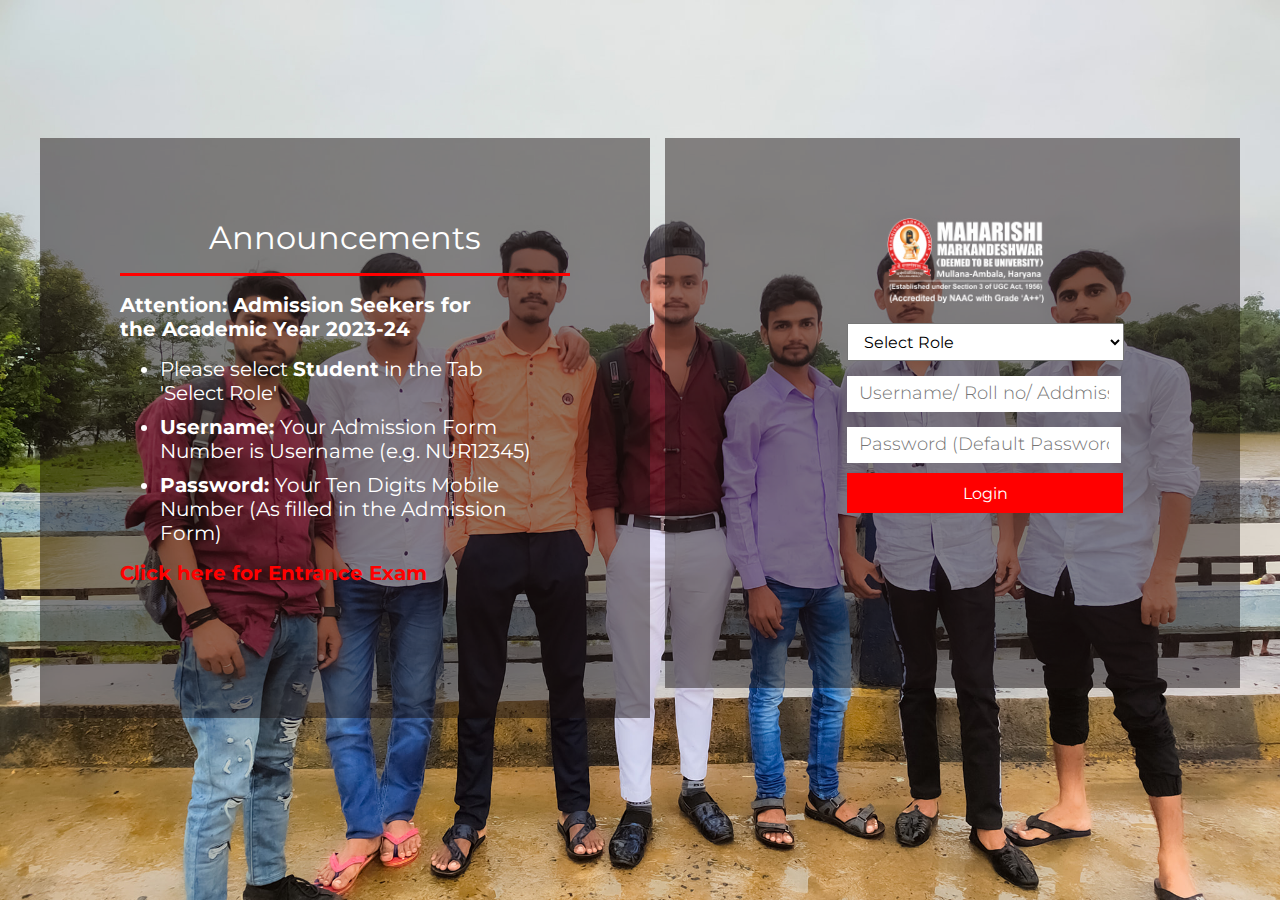
<file: index.html>
<!DOCTYPE html>
<html lang="en">
<head>
    <meta charset="UTF-8">
    <meta name="viewport" content="width=device-width, initial-scale=1.0">
    <link rel="preconnect" href="https://fonts.googleapis.com">
    <link rel="preconnect" href="https://fonts.gstatic.com" crossorigin>
    <link href="https://fonts.googleapis.com/css2?family=Montserrat:wght@300;400;500;600&display=swap" rel="stylesheet">
    <link rel="stylesheet" href="style.css">
    <title>erp.mmumullana.org</title>
</head>
<body>
    <div class="container">
        <div class="announcement">
            <h2 class="announce">Announcements</h2>
            <hr>
            <h2 class="h2">Attention: Admission Seekers for <br> the Academic Year 2023-24</h2>
            <ul>
               
                <li>Please select <b>Student</b> in the Tab <br> 'Select Role'</li>
                <li><b>Username: </b> Your Admission Form Number is Username (e.g. NUR12345)</li>
                <li>
                    <b>Password: </b> Your Ten Digits Mobile Number (As filled in the Admission Form)

                </li>

            </ul>
           <div class="new-user">
            <a class="Click">Click here for Entrance Exam</a>
           </div>
        </div>
        <div class="login">
            <form action="" method="post">
                <img src="logo.png" alt="">
                <select name="" id="">

                    <option value="Select Role">Select Role</option>
                    <option value="Admin">Admin</option>
                    <option value="Teacher">Teacher</option>
                    <option value="Student">Student</option>
                </select>
                <input type="text" placeholder="Username/ Roll no/ Addmission no" name="" id="" required>
                <input type="text" name="" placeholder="Password (Default Password is your roll no)" id="" required>
                <button>
                    <a class="btn" target="_blank" href="./home/index.html">Login</a>
                </button>
            </form>
        </div>
    </div>
    <footer>

    </footer>
    
</body>
</html>
</file>
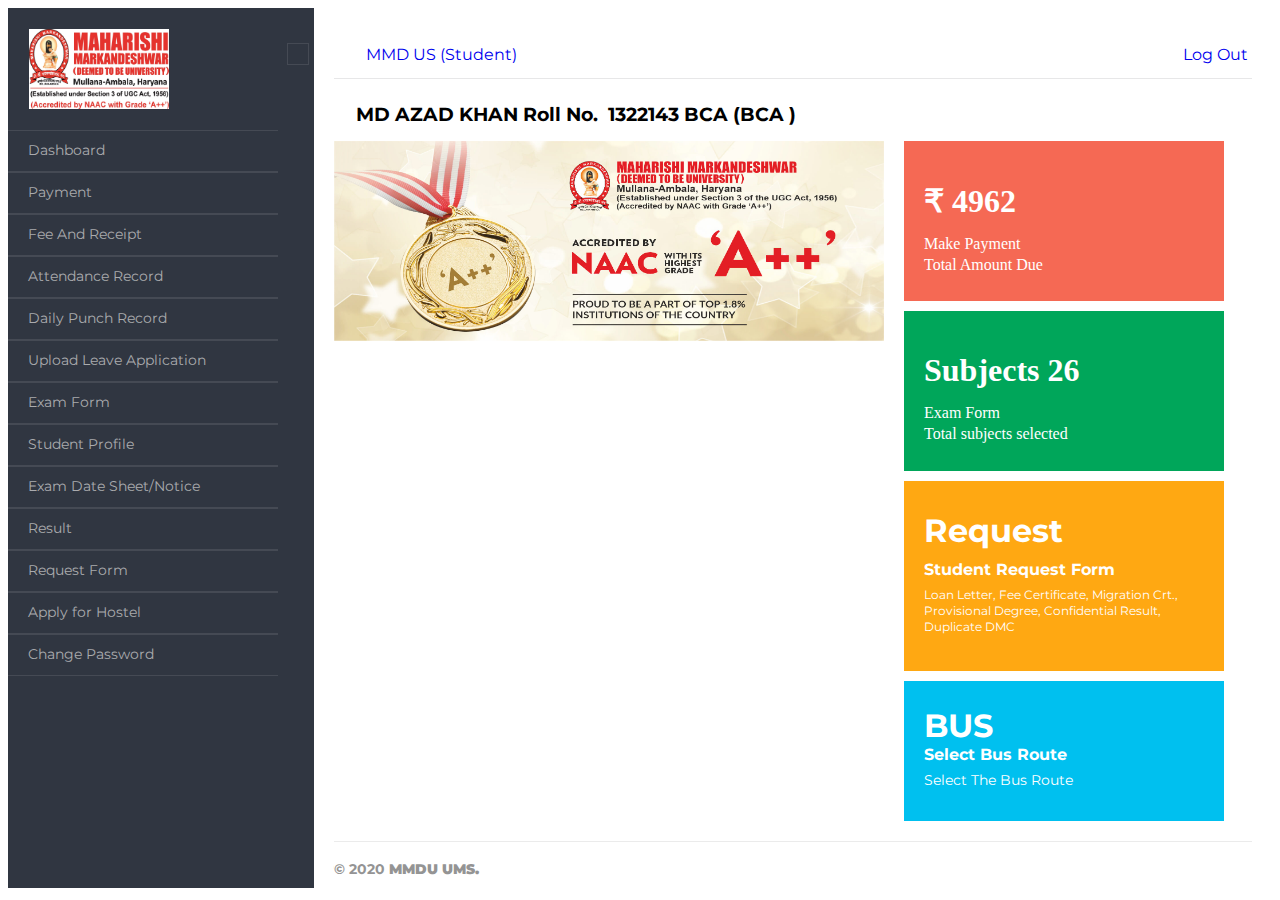
<file: home/index.html>
<!DOCTYPE html>
<html lang="en">
<head>
    <meta charset="UTF-8">
    <meta name="viewport" content="width=device-width, initial-scale=1.0">
    <link rel="preconnect" href="https://fonts.gstatic.com" crossorigin>
    <link href="https://fonts.googleapis.com/css2?family=Montserrat:wght@300;400;500;600&display=swap" rel="stylesheet">
    <link rel="stylesheet" href="https://cdnjs.cloudflare.com/ajax/libs/font-awesome/6.4.2/css/all.min.css" integrity="sha512-z3gLpd7yknf1YoNbCzqRKc4qyor8gaKU1qmn+CShxbuBusANI9QpRohGBreCFkKxLhei6S9CQXFEbbKuqLg0DA==" crossorigin="anonymous" referrerpolicy="no-referrer" />
    <link rel="stylesheet" href="style.css">
    <link rel="stylesheet" href="style.css">
    <title>  MD AZAD KHAN Roll No. 1322143 BCA (BCA )</title>
</head>
<body>
    <div class="container">
        <div class="slide"> 
            <div class="nav-logo">
                <img class="logo" src="logo.png" alt="">
                <span class="nav-baar">
                    <a href="#" >
                        <i class="fa-solid fa-bars baar"></i>
                    </a>
                </span>
            </div>

            <div class="nav-content">
                <a href="#">
                    <i class="fa-solid fa-gauge-simple-high"></i>
                    Dashboard
                </a>
                <a href="#">
                    <i class="fa-regular fa-credit-card"></i>Payment
                </a>
                <a href="#">
                    <i class="fa-regular fa-credit-card"></i>Fee And Receipt
                </a>
                <a href="#">
                    <i class="fa-regular fa-credit-card"></i>Attendance Record
                </a>
                <a href="#">
                    <i class="fa-regular fa-credit-card"></i>Daily Punch Record
                </a>
                <a href="#">
                    <i class="fa-regular fa-credit-card"></i>Upload Leave Application
                </a>
                <a href="#" class="exam">
                    <i class="fa-regular fa-credit-card"></i>Exam Form
                </a>
                <a href="#">
                    <i class="fa-solid fa-lock"></i>Student Profile
                </a>
                <a href="#">
                    <i class="fa-solid fa-lock"></i>Exam Date Sheet/Notice
                </a>
                <a href="#">
                    <i class="fa-solid fa-lock"></i>Result
                </a>
                <a href="#">
                    <i class="fa-solid fa-lock"></i>Request Form
                </a>
                <a href="#">
                    <i class="fa-solid fa-lock"></i>Apply for Hostel
                </a>
                <a href="#">
                    <i class="fa-solid fa-lock"></i>Change Password
                </a>

            </div>
        </div>
        <div class="main">
            <div class="nav-head">
               <div class="mmu">
                <a href="#" class="icon">
                     <i class="fa-solid fa-user "></i> MMD US (Student)
                </a>
               </div>
                <div class="login">
                    <a href="#" class="icon">Log Out 
                        <i class="fa-solid fa-arrow-right-from-bracket "></i>
                    </a>
                </div>
            </div>
            <div class="name">
                <a>
                    <i class="fa-regular fa-circle-right"></i>

                </a>
                <a>
                    MD AZAD KHAN Roll No. 
                </a>
                <a>
                    1322143 BCA (BCA )
                </a>
            </div>
            <div class="nav-main">
                <div class="main-img">
                    <img src="naac.jpg" alt="">
                </div>
                <div class="nav-list">
                    <div class="payment">
                        <h1>
                            ₹ 4962
                        </h1>
                        <p>
                            Make Payment
                        </p>
                        <p>
                            Total Amount Due
                        </p>
                        <i class="fa-solid fa-users"></i>
                    </div>
                    <div class="subject">
                        <h1>
                            Subjects 26
                        </h1>
                        <p>
                            Exam Form
                        </p>
                        <p>
                            Total subjects selected
                        </p>
                        <i class="fa-solid fa-book"></i>
                    </div>
                    <div class="request">
                        <h1>
                            Request
                        </h1>
                        <h4>
                            Student Request Form
                        </h4>
                        <p>
                            Loan Letter, Fee Certificate, Migration Crt., Provisional Degree, Confidential Result, Duplicate DMC
                        </p>
                        <i class="fa-solid fa-book"></i>
                    </div>
                    <div class="bus">
                        <h1>
                            BUS
                        </h1>
                        <h4>
                            Select Bus Route
                        </h4>
                        <p>
                            Select The Bus Route
                        </p>
                        <i class="fa-solid fa-user"></i>
                    </div>
                </div>
            </div>
            <footer>
                <h4>
                    © 2020 <b> MMDU UMS.</b>
                </h4>
            </footer>
        </div>
    </div>
    
</body>
</html>
</file>
<file: style.css>
body
{
    background-image: url("back.jpg");
    background-size: cover;
    font-family: montserrat,Montserrat;
}
.container
{
    height: 800px;
    width: 1200px;
    margin: auto;
    display: flex;
    justify-content: space-evenly;
}
.announcement
{
    height: 420px;
    width: 850px;
    background-color: #1A11117A;
    margin-top: 130px;
    padding: 80px;
}
.announce
{
    font-size: 32px;
    color: white;
    margin: 0px 0px 8px;
    font-family: 'Montserrat', sans-serif;
    font-weight: 400;
    text-align: center;
}
hr
{
    margin: 16px 0px;
    color: red;
    height: 1px;
    border: 1px solid red;
    background-color: red;
}

.login
{
    height: 390px;
    width: 785px;
    background-color: #1A11117A;
    margin-left: 15px;
    margin-top: 130px;
    padding: 80px;
    /* text-align: center;
    align-items: center;
    justify-content: center; */
}
.h2
{
    color: #ffffff;
    font-size: 20px;
    font-weight: bold;
    font-family: 'Montserrat', sans-serif;
}
li
{
    font-size: 1.25rem;
    color: #ffffff;
    margin-top: 10px;
    font-family: 'Montserrat', sans-serif;
}
.Click
{
    color: red;
    margin: 0px 0px 8px;
    font-size: 20px;
    font-family: 'Montserrat', sans-serif;
    font-weight: bold;

}
.Click:hover
{
    cursor: pointer;

    text-decoration: underline;
}
select
{
    width: 277px;
    height: 38px;
    display: block;
    margin: 20px 0px 0px 40px;
    padding: 6px 12px;
    font-family: 'Montserrat', sans-serif;
    font-size: 16px;

}

img
{
    text-align: center;
    display: block;
    margin: 0px 0px 0px 80px;
}
input
{
    width: 250px;
    height: 24px;
    display: block;
    margin: 15px 0px 0px 40px;
    /* padding: 6px 12px; */
    border: none;
    outline: rgba(0, 0, 255, 0.849);
    padding: 6px 12px;
    font-family: 'Montserrat', sans-serif;
}
button
{
    background-color: red;
    width: 276px;
    height: 40px;
    margin: 10px 0px 0px 40px;
    border: none;
    color: #ffffff;
    font-family: 'Montserrat', sans-serif;
    font-size: 16px;
    text-decoration: none;
}
.btn
{
    text-decoration: none;
    color: #ffffff;
}
button:hover
{
    cursor: pointer;
    background-color: blue;
}
footer
{
    height: 80px;
    /* background-color: antiquewhite; */

}
::placeholder
{
    font-size: large;
    font-weight: 300;
    font-family: 'Montserrat', sans-serif;
    /* padding: 6px; */
    

}
form
{
    height: 207px;
    width: 290px;
    margin: auto;
    padding: 0px 0px 16px;
    font-family: 'Montserrat', sans-serif;
}
</file>
<file: home/style.css>
.container
{
    width:100%;
    height: 870px;
    display: flex;
}
.slide
{
    /* position: fixed;
    left: -23%;
    top: 0;
    transition: all .5s; */
    height: 880px;
    width: 25%;
    background-color: #303641;
    overflow: hidden;
}
/* .slide:hover
{
    left: 0;
    top: 0;
    transition: all .5s;

} */
.main
{
    height: 700px;
    width: 75%;
    /* background-color: red; */
    padding: 20px;
}
.nav-logo
{
    height: 80px;
    width: 280px;
    padding: 21px;

    
}
.logo
{
    height: 80px;
    width: 140px;
}
.nav-baar
{
    height: 20px;
    width: 20px;
   
}
.baar
{
    height: 20px;
    width: 20px;
    font-size: 20px;
    float: right;
    color: #ffffff;
    border: 1px solid #454a54;
    /* margin-right: -40px; */
    margin-top: 14px;
}
.nav-content
{
    display: block;
}
.nav-content a
{
    height: 20px;
    width: 230px;
    padding: 10px 20px;
    display: block;
    color: white;
    font-size: 14px;
    text-decoration: none;
    border-top: 1px solid  #454a54;
    font-family: 'Montserrat', sans-serif;
    color: #aaabae;
    border-bottom: 1px solid #454a54;
}
.exam
{
    border-bottom: 1px solid #454a54;
}
.nav-content i
{
    width: 30px;
}
.nav-head
{
    width: 100%;
    height: 50px;
    background-color: #ffffff;
    display: flex;
    color: #373E4A;
    /* border-bottom: 1px solid #373E4A;
    box-sizing: border-box; */
    /* border-bottom: 1px solid #454a54; */
    box-shadow: rgba(17, 17, 26, 0.1) 0px 1px 0px;
    font-family: 'Montserrat', sans-serif;
    
}
.nav-content a:hover
{
    background-color: #454a54;
    color: #ffffff;
}

.mmu
{
    height: 34px;
    width: 250px;
    padding: 7px 12px;
    margin-top: 10px ;
    
}
.login
{
    height: 34px;
    width: 185px;
    padding: 7px 12px;   
    /* float: right;
    justify-content: end; */
    position: absolute;
    right: 0;
    margin-top: 10px;
}
.nav-head a
{
    margin-left: 20px;
    text-decoration: none;
}

.login a
{
    float: right;
    margin-right: 20px;

    

}
.icon i
{
    width: 20px;
}
.name
{
    height: 23px;
    width: 100%;
    font-size: 1.2rem;
    margin: 17px 0px 8.5px;
    padding: 7px 12px;
    font-family: 'Montserrat', sans-serif;
    font-weight: bold;

}
.name a
{
    margin-left: 5px;
}
.nav-main
{
    height: 100%;
    width: 100%;
    display: flex;

}
.main-img
{
    height: 240px;
    width: 550px;
}
.main-img img
{
    height: 200px;
    width: 550px;
}
.nav-list
{
    height: 100%;
    width: 299px;
    margin-left: 20px;
}
.payment
{
    height: 120px;
    width: 280px;
    background-color: #f56954;
    padding: 20px;
    margin: 0px 0px 10px;
    color: #ffffff;
    overflow: hidden;
    cursor: pointer;
}
.payment i
{
    float: right;
    font-size: 7rem;
    /* margin-top: -10px; */
    position: relative;
    bottom: 0;
    margin-top: -50px;
    margin-right: -16px;
    color: #3036411e;
    overflow: hidden;
    cursor: pointer;
}
.payment p
{
    line-height: 5px;
}
.payment:hover
{
    background-color: #f04b32;
}
.subject
{
    height: 120px;
    width: 280px;
    background-color: #00a65a;
    padding: 20px;
    margin: 0px 0px 10px;
    color: #ffffff;
    overflow: hidden;
    cursor: pointer;
}
.subject:hover
{
    background-color: #019050;
}
.subject i 
{
    float: right;
    font-size: 5rem;
    /* margin-top: -10px; */
    position: relative;
    bottom: 0;
    margin-top: -40px;
    /* margin-right: 20px; */
    color: #3036411e;
    overflow: hidden;
}
.subject p
{
    line-height: 5px;  
}
.request
{
    height: 150px;
    width: 280px;
    background-color: #ffa812;
    padding: 20px;
    margin: 0px 0px 10px;
    color: #ffffff;
    overflow: hidden;
    cursor: pointer;   
    font-family: 'Montserrat', sans-serif;
    line-height: 18px;
}
.request:hover
{
    background-color: #d28705;
}

.request i
{
    float: right;
    font-size: 5rem;
    /* margin-top: -10px; */
    position: relative;
    bottom: 0;
    margin-top: -40px;
    /* margin-right: 20px; */
    color: #3036411e;
    overflow: hidden;
}
.request p
{
    line-height: 16px; 
    margin-top: -14px;
    font-size: 12px;
}
.bus
{
    height: 100px;
    width: 280px;
    background-color: #00c0ef;
    padding: 20px;
    margin: 0px 0px 10px;
    color: #ffffff;
    overflow: hidden;
    cursor: pointer;   
    font-family: 'Montserrat', sans-serif;
    line-height: 8px;
    
}
.bus:hover
{
    background-color: #029cc3;
}
.bus i
{
    float: right;
    font-size: 5rem;
    /* margin-top: -10px; */
    position: relative;
    bottom: 0;
    margin-top: -40px;
    /* margin-right: 20px; */
    color: #3036411e;
    overflow: hidden;   
}
.bus p
{
    font-size: 14px;
    margin-top: -5px;
}
footer
{
    width: 100%;
    height: 20px;
    /* margin: 15px 0px 0px ; */
    /* padding: 4px 0px 0px; */
    color: #949494;
    font-family: 'Montserrat', sans-serif;
    font-size: 14px;
    border-top: 1px solid #ebebeb;
    display: block;
}
</file>
